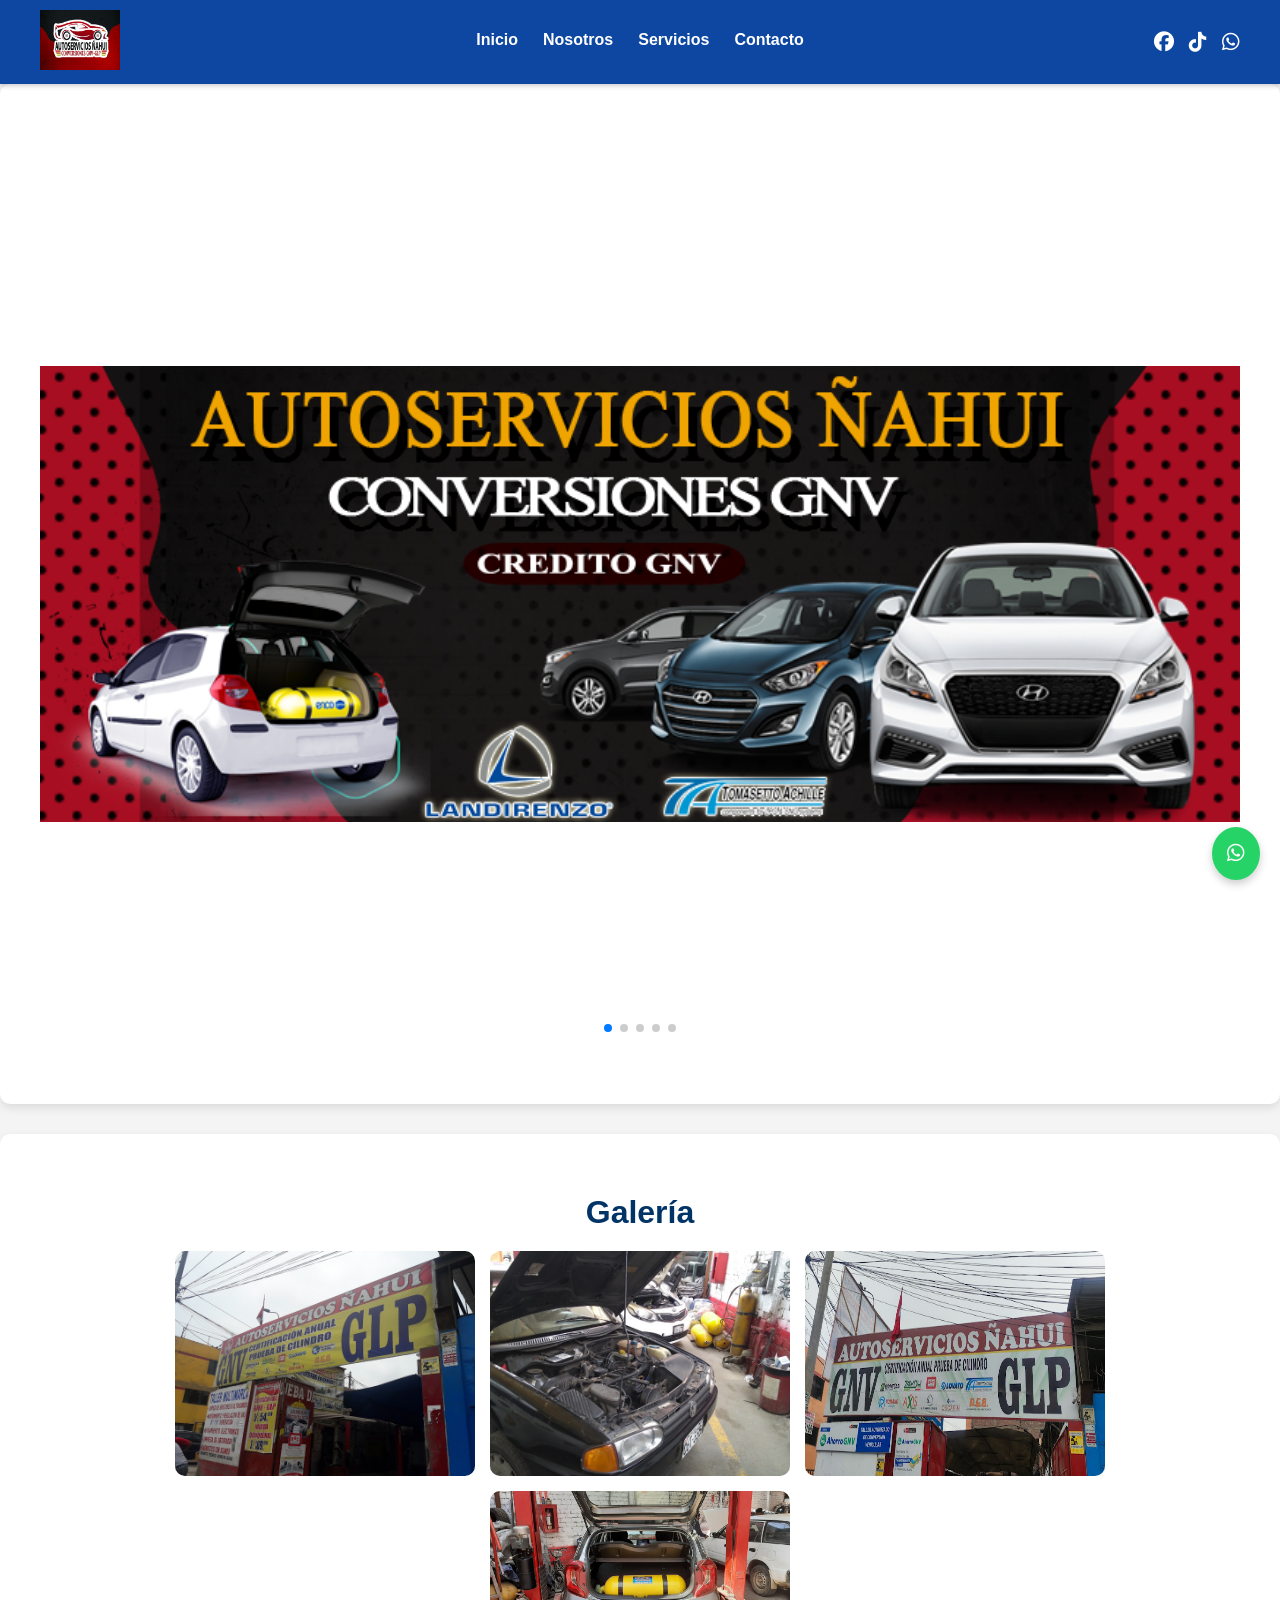
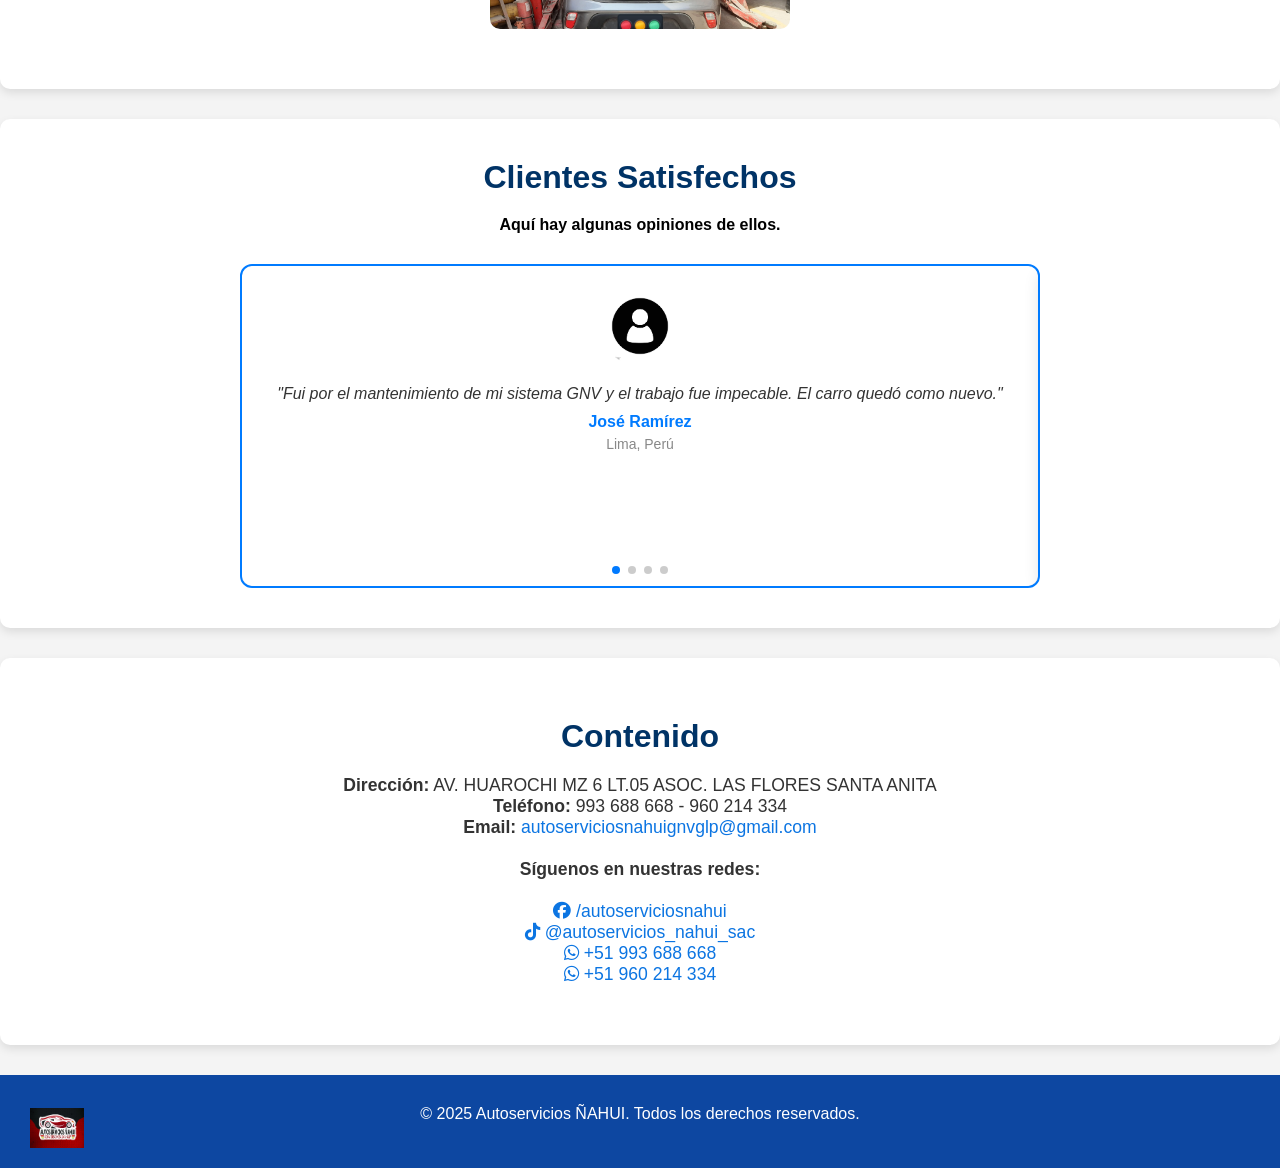
<file: index.html>
<!DOCTYPE html>
<html lang="es">
<head>
  <meta charset="UTF-8" />
  <meta name="viewport" content="width=device-width, initial-scale=1.0" />
  <title>Autoservicios ÑAHUI - Inicio</title>
  <!-- Favicon -->
  <link rel="icon" href="img/favicon.ico">
  <link rel="stylesheet" href="css/main.css">
  <link rel="stylesheet" href="css/moviles.css">
  <link rel="stylesheet" href="css/index.css" />
  <link rel="stylesheet" href="https://cdnjs.cloudflare.com/ajax/libs/font-awesome/6.5.0/css/all.min.css" />
  <link rel="stylesheet" href="https://cdn.jsdelivr.net/npm/swiper@11/swiper-bundle.min.css" />

  <!-- SEO Básico -->
  <meta name="description" content="Taller especializado en conversión de vehículos a GNV y GLP en Santa Anita. 
  Servicios profesionales y garantizados." />
  <meta property="og:title" content="Autoservicios ÑAHUI" />
  <meta property="og:description" content="Taller especializado en conversión de vehículos a GNV y GLP en Santa Anita." />
  <meta property="og:image" content="img/Logo.jpg" />
</head>
<body>

<!-- CABECERA FINAL -->
<header class="main-header">
  <div class="header-top">
    <!-- Logo -->
    <div class="logo">
      <a href="index.html">
        <img src="img/Logo.jpg" alt="Logo Autoservicios Ñahui" />
      </a>
    </div>

    <!-- Navegación (visible en escritorio) -->
    <nav class="nav-bar desktop-only" id="main-nav">
      <a href="index.html">Inicio</a>
      <a href="nosotros.html">Nosotros</a>
      <a href="servicios.html">Servicios</a>
      <a href="contacto.html">Contacto</a>
    </nav>

    <!-- Redes sociales (visible en escritorio) -->
    <div class="social-icons header-social desktop-only" id="social-icons">
      <a href="https://www.facebook.com/nahuignvglp/?locale=es_LA" target="_blank"><i class="fab fa-facebook"></i></a>
      <a href="https://www.tiktok.com/@autoservicios_nahui_sac" target="_blank"><i class="fab fa-tiktok"></i></a>
      <a href="https://wa.me/51993688668" target="_blank"><i class="fab fa-whatsapp"></i></a>
    </div>

    <!-- Botón hamburguesa (visible en móvil) -->
    <button class="hamburger" id="hamburger-btn" aria-label="Menú">
      <i class="fas fa-bars"></i>
    </button>
  </div>

    <!-- Menú móvil: solo botones -->
    <div class="menu-mobile" id="menu-mobile">
      <nav class="nav-bar">
        <a href="index.html">Inicio</a>
        <a href="nosotros.html">Nosotros</a>
        <a href="servicios.html">Servicios</a>
        <a href="contacto.html">Contacto</a>
      </nav>
    </div>

    <!-- Redes sociales fuera del recuadro azul, centradas -->
    <div class="social-icons mobile-social-icons mobile-only">
      <a href="https://www.facebook.com/nahuignvglp/?locale=es_LA" target="_blank"><i class="fab fa-facebook"></i></a>
      <a href="https://www.tiktok.com/@autoservicios_nahui_sac" target="_blank"><i class="fab fa-tiktok"></i></a>
      <a href="https://wa.me/51993688668" target="_blank"><i class="fab fa-whatsapp"></i></a>
    </div>
  </header>

  <main>
    <!-- Carrusel de fondo (Swiper) -->
    <section id="hero">
      <div class="swiper-container">
        <div class="swiper-wrapper">
          <div class="swiper-slide"><img src="img/Fondo1.png" alt="Fondo 1" /></div>
          <div class="swiper-slide"><img src="img/Fondo2.jpg" alt="Fondo 2" /></div>
          <div class="swiper-slide"><img src="img/Fondo3.jpg" alt="Fondo 3" /></div>
          <div class="swiper-slide"><img src="img/Fondo4.jpg" alt="Fondo 4" /></div>
          <div class="swiper-slide"><img src="img/Fondo5.jpg" alt="Fondo 5" /></div>
        </div>

        <!-- Paginación -->
        <div class="swiper-pagination"></div>
      </div>
    </section>

    <!-- GALERÍA -->
    <section id="galeria">
      <h2>Galería</h2>
      <div class="gallery-grid">
        <img src="img/Galeria1.jpg" alt="Conversión GNV 1" />
        <img src="img/Galeria2.jpg" alt="Conversión GNV 2" />
        <img src="img/Galeria3.jpg" alt="Taller" />
        <img src="img/Galeria4.jpg" alt="Trabajo finalizado" />
      </div>
    </section>

    <!-- Testimonios -->
<section id="testimonios" class="testimonial-section">
  <h2>Clientes Satisfechos</h2>
  <p class="subtitulo">Aquí hay algunas opiniones de ellos.</p>

  <div class="swiper testimonial-swiper">
    <div class="swiper-wrapper">
      <div class="swiper-slide testimonial">
        <img src="img/Cliente Anónimo.jpg" alt="Cliente Anónimo">
        <div class="testimonial-texto">
          <p>"Fui por el mantenimiento de mi sistema GNV y el trabajo fue impecable. El carro quedó como nuevo."</p>
          <h4>José Ramírez</h4>
          <span>Lima, Perú</span>
        </div>
      </div>

      <div class="swiper-slide testimonial">
        <img src="img/Cliente Anónimo.jpg" alt="Cliente Anónimo">
        <div class="testimonial-texto">
          <p>"Gracias a la certificación anual que me gestionaron, pude pasar la inspección sin problemas. Rápidos y responsables."</p>
          <h4>María Torres</h4>
          <span>Lima, Perú</span>
        </div>
      </div>

      <div class="swiper-slide testimonial">
        <img src="img/Cliente Anónimo.jpg" alt="Cliente Anónimo">
        <div class="testimonial-texto">
          <p>"Me hicieron la certificación quinquenal y revisaron todo con detalle. Muy profesionales, los recomiendo."</p>
          <h4>Pedro Mendoza</h4>
          <span>Lima, Perú</span>
        </div>
      </div>

      <div class="swiper-slide testimonial">
        <img src="img/Cliente Anónimo.jpg" alt="Cliente Anónimo">
        <div class="testimonial-texto">
          <p>"Convertí mi auto a GLP con ellos y todo fue rápido y seguro. Además me dieron garantía en los repuestos."</p>
          <h4>Sandra López</h4>
          <span>Lima, Perú</span>
        </div>
      </div>
    </div>

    <!-- Paginación tipo puntos -->
    <div class="swiper-pagination"></div>
  </div>
</section>

    <!-- CONTENIDO -->
    <section id="contenido">
      <h2>Contenido</h2>
      <div class="contenido-info">
        <p><strong>Dirección:</strong> AV. HUAROCHI MZ 6 LT.05 ASOC. LAS FLORES SANTA ANITA</p>
        <p><strong>Teléfono:</strong> 993 688 668 - 960 214 334</p>
        <p><strong>Email:</strong>
          <a href="mailto:autoserviciosnahuignvglp@gmail.com" class="social-link">autoserviciosnahuignvglp@gmail.com</a>
        </p><br>
        <p><strong>Síguenos en nuestras redes:</strong></p><br>
        <!-- Facebook -->
        <a href="https://www.facebook.com/nahuignvglp/?locale=es_LA" class="social-link" target="_blank">
          <i class="fab fa-facebook"></i> /autoserviciosnahui
        </a><br>
        <!-- TikTok -->
        <a href="https://www.tiktok.com/@autoservicios_nahui_sac?_t=ZM-8wiOzLtuYD8&_r=1" class="social-link" target="_blank">
          <i class="fab fa-tiktok"></i> @autoservicios_nahui_sac
        </a><br>
        <!-- WhatsApp 1 -->
        <a href="https://wa.me/51993688668" class="social-link" target="_blank">
          <i class="fab fa-whatsapp"></i> +51 993 688 668
        </a><br>
        <!-- WhatsApp 2 -->
        <a href="https://wa.me/51960214334" class="social-link" target="_blank">
          <i class="fab fa-whatsapp"></i> +51 960 214 334
        </a><br>
      </div>
    </section>
  </main>

  <!-- Pie de página -->
  <footer>
    <img src="img/Logo.jpg" class="logo-footer" alt="Logo pie de página" />
    <p>&copy; 2025 Autoservicios ÑAHUI. Todos los derechos reservados.</p>
    <div class="social-footer">
      <a href="https://wa.me/51960214334" class="whatsapp-float" target="_blank">
        <i class="fab fa-whatsapp"></i>
      </a>
    </div>
  </footer>

  <!-- Scripts -->
  <script src="https://cdn.jsdelivr.net/npm/swiper@11/swiper-bundle.min.js"></script>
  <script src="js/index.js"></script>
  <script src="js/main.js"></script>
</body>
</html>
</file>
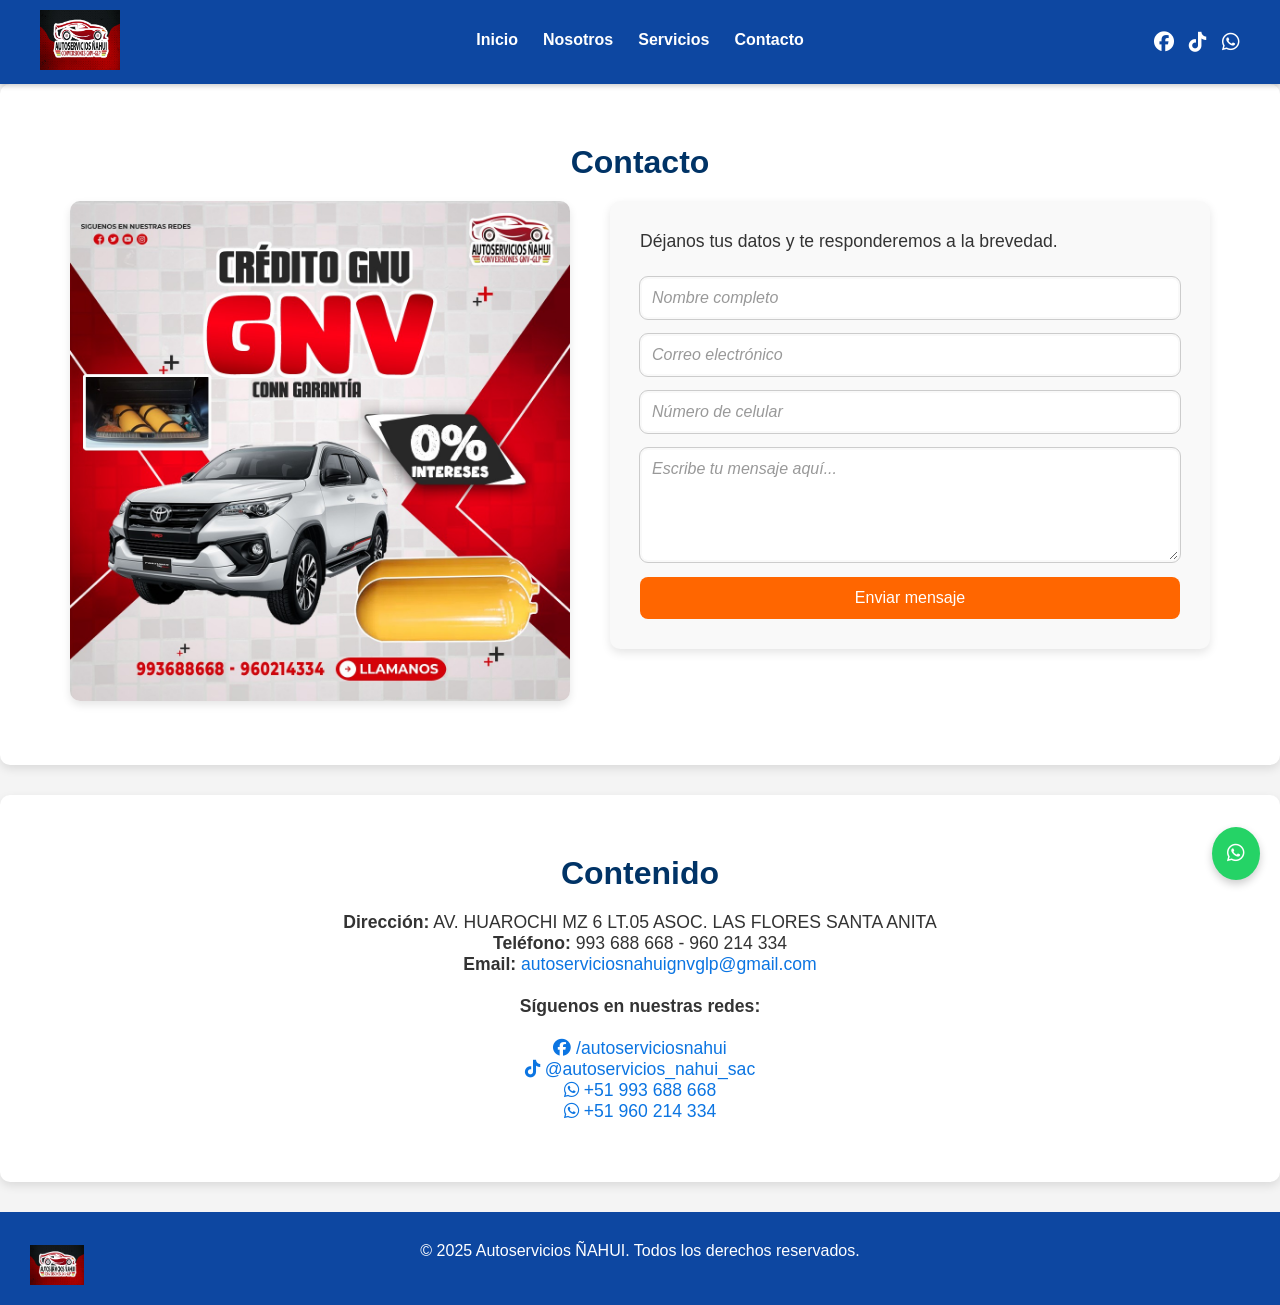
<file: contacto.html>
<!DOCTYPE html>
<html lang="es">
<head>
  <meta charset="UTF-8">
  <meta name="viewport" content="width=device-width, initial-scale=1.0">
  <title>Autoservicios ÑAHUI - Contacto</title>
    <!-- Favicon -->
  <link rel="icon" href="img/favicon.ico">
  <link rel="stylesheet" href="css/main.css">
  <link rel="stylesheet" href="css/moviles.css">
  <link rel="stylesheet" href="css/contacto.css">
  <link rel="stylesheet" href="https://cdnjs.cloudflare.com/ajax/libs/font-awesome/6.4.0/css/all.min.css">

  <!-- SEO Básico -->
  <meta name="description" content="Taller especializado en conversión de vehículos a GNV y GLP en Santa Anita. 
  Servicios profesionales y garantizados.">
  <meta property="og:title" content="Autoservicios ÑAHUI">
  <meta property="og:description" content="Taller especializado en conversión de vehículos a GNV y GLP en Santa Anita.">
  <meta property="og:image" content="img/Logo.jpg">
</head>
<body>

<!-- CABECERA FINAL -->
<header class="main-header">
  <div class="header-top">
    <!-- Logo -->
    <div class="logo">
      <a href="index.html">
        <img src="img/Logo.jpg" alt="Logo Autoservicios Ñahui" />
      </a>
    </div>

    <!-- Navegación (visible en escritorio) -->
    <nav class="nav-bar desktop-only" id="main-nav">
      <a href="index.html">Inicio</a>
      <a href="nosotros.html">Nosotros</a>
      <a href="servicios.html">Servicios</a>
      <a href="contacto.html">Contacto</a>
    </nav>

    <!-- Redes sociales (visible en escritorio) -->
    <div class="social-icons header-social desktop-only" id="social-icons">
      <a href="https://www.facebook.com/nahuignvglp/?locale=es_LA" target="_blank"><i class="fab fa-facebook"></i></a>
      <a href="https://www.tiktok.com/@autoservicios_nahui_sac" target="_blank"><i class="fab fa-tiktok"></i></a>
      <a href="https://wa.me/51993688668" target="_blank"><i class="fab fa-whatsapp"></i></a>
    </div>

    <!-- Botón hamburguesa (visible en móvil) -->
    <button class="hamburger" id="hamburger-btn" aria-label="Menú">
      <i class="fas fa-bars"></i>
    </button>
  </div>

    <!-- Menú móvil: solo botones -->
    <div class="menu-mobile" id="menu-mobile">
      <nav class="nav-bar">
        <a href="index.html">Inicio</a>
        <a href="nosotros.html">Nosotros</a>
        <a href="servicios.html">Servicios</a>
        <a href="contacto.html">Contacto</a>
      </nav>
    </div>

    <!-- Redes sociales fuera del recuadro azul, centradas -->
    <div class="social-icons mobile-social-icons mobile-only">
      <a href="https://www.facebook.com/nahuignvglp/?locale=es_LA" target="_blank"><i class="fab fa-facebook"></i></a>
      <a href="https://www.tiktok.com/@autoservicios_nahui_sac" target="_blank"><i class="fab fa-tiktok"></i></a>
      <a href="https://wa.me/51993688668" target="_blank"><i class="fab fa-whatsapp"></i></a>
    </div>
  </header>

  <main>
    <!-- Contacto Section -->
    <section id="contacto">
      <h2>Contacto</h2>

      <!-- Contenedor imagen + formulario -->
      <div class="contact-container">
        
        <!-- Imagen al lado izquierdo -->
        <div class="contact-image-wrapper">
          <img src="img/Formulario.jpg" alt="Contáctanos" class="contact-side-image">
        </div>

      <!-- Formulario -->
  <form class="contact-form" action="https://formsubmit.co/autoserviciosnahuignvglp@gmail.com" method="POST">
    <p class="form-subtitle">Déjanos tus datos y te responderemos a la brevedad.</p>

    <input type="text" name="Nombre" placeholder="Nombre completo" required>
    <input type="email" name="Correo" placeholder="Correo electrónico" required>
    <input type="tel" name="Teléfono" placeholder="Número de celular" required>
    <textarea name="Mensaje" rows="5" placeholder="Escribe tu mensaje aquí..." required></textarea>

    <!-- Campos ocultos -->
    <input type="hidden" name="_next" value="https://matiasg17.github.io/Autoservicios-Nahui-v6/gracias.html">
    <input type="hidden" name="_captcha" value="false"> <!-- Evita reCAPTCHA -->
    <button type="submit">Enviar mensaje</button>
  </form>
    </div>
  </section>

    <!-- CONTENIDO -->
    <section id="contenido">
      <h2>Contenido</h2>
      <div class="contenido-info">
        <p><strong>Dirección:</strong> AV. HUAROCHI MZ 6 LT.05 ASOC. LAS FLORES SANTA ANITA</p>
        <p><strong>Teléfono:</strong> 993 688 668 - 960 214 334</p>
        <p><strong>Email:</strong>
          <a href="mailto:autoserviciosnahuignvglp@gmail.com" class="social-link">autoserviciosnahuignvglp@gmail.com</a>
        </p><br>
        <p><strong>Síguenos en nuestras redes:</strong></p><br>
        <!-- Facebook -->
        <a href="https://www.facebook.com/nahuignvglp/?locale=es_LA" class="social-link" target="_blank">
          <i class="fab fa-facebook"></i> /autoserviciosnahui
        </a><br>
        <!-- TikTok -->
        <a href="https://www.tiktok.com/@autoservicios_nahui_sac?_t=ZM-8wiOzLtuYD8&_r=1" class="social-link" target="_blank">
          <i class="fab fa-tiktok"></i> @autoservicios_nahui_sac
        </a><br>
        <!-- WhatsApp 1 -->
        <a href="https://wa.me/51993688668" class="social-link" target="_blank">
          <i class="fab fa-whatsapp"></i> +51 993 688 668
        </a><br>
        <!-- WhatsApp 2 -->
        <a href="https://wa.me/51960214334" class="social-link" target="_blank">
          <i class="fab fa-whatsapp"></i> +51 960 214 334
        </a><br>
      </div>
    </section>
  </main>

  <!-- Pie de página -->
  <footer>
    <img src="img/Logo.jpg" class="logo-footer" alt="Logo pie de página">
    <p>&copy; 2025 Autoservicios ÑAHUI. Todos los derechos reservados.</p>
    <div class="social-footer">
      <a href="https://wa.me/51993688668" class="whatsapp-float" target="_blank">
        <i class="fab fa-whatsapp"></i>
      </a>
    </div>
  </footer>
  
  <!-- Scripts -->
  <script src="js/main.js"></script>
</body>
</html>
</file>
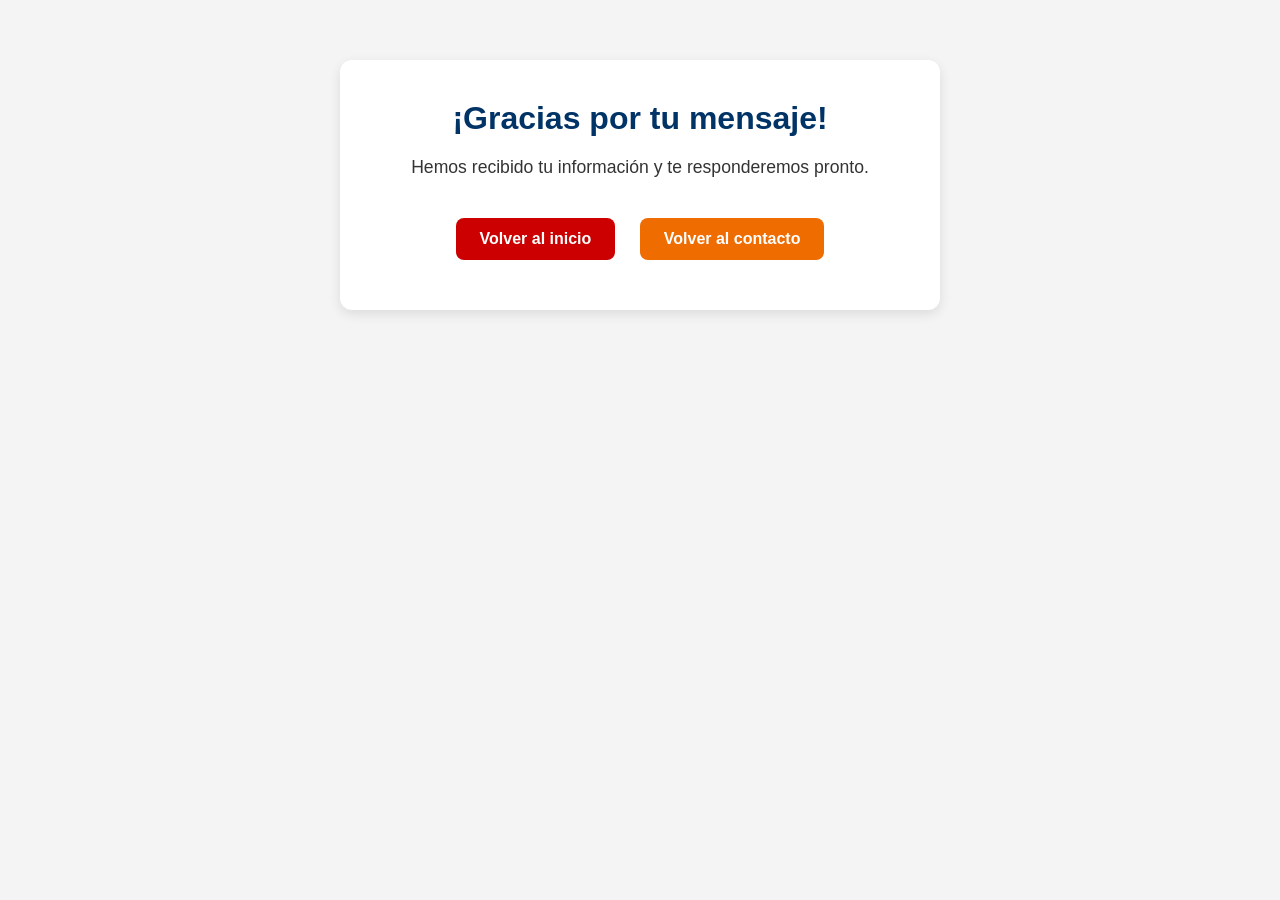
<file: gracias.html>
<!DOCTYPE html>
<html lang="es">
<head>
  <meta charset="UTF-8">
  <title>¡Gracias por contactarnos!</title>
     <!-- Favicon -->
  <link rel="icon" href="img/favicon.ico">
  <link rel="stylesheet" href="css/main.css">
  <link rel="stylesheet" href="css/moviles.css">
  <style>
    body {
      font-family: 'Segoe UI', Tahoma, Geneva, Verdana, sans-serif;
      background-color: #f4f4f4;
      padding: 60px 20px;
    }

    .container {
      max-width: 600px;
      margin: auto;
      background-color: white;
      padding: 40px;
      border-radius: 12px;
      text-align: center;
      box-shadow: 0 4px 12px rgba(0, 0, 0, 0.1);
    }

    h1 {
      color: #003366;
      margin-bottom: 20px;
    }

    p {
      color: #333;
      font-size: 1.1em;
      margin-bottom: 30px;
    }

    .btn {
      display: inline-block;
      margin: 10px;
      padding: 12px 24px;
      font-size: 1em;
      font-weight: bold;
      color: white;
      text-decoration: none;
      border-radius: 8px;
      transition: background-color 0.3s ease;
    }

    .btn-inicio {
      background-color: #cc0000;
    }

    .btn-inicio:hover {
      background-color: #b30000;
    }

    .btn-contacto {
      background-color: #ef6c00;
    }

    .btn-contacto:hover {
      background-color: #e65100;
    }
  </style>
</head>
<body>
  <div class="container">
    <h1>¡Gracias por tu mensaje!</h1>
    <p>Hemos recibido tu información y te responderemos pronto.</p>
    <a href="index.html" class="btn btn-inicio">Volver al inicio</a>
    <a href="contacto.html" class="btn btn-contacto">Volver al contacto</a>
  </div>
</body>
</html>
</file>
<file: css/main.css>
/* --------------------- RESET BÁSICO --------------------- */
* {
  margin: 0;
  padding: 0;
  box-sizing: border-box;
}

html {
  scroll-behavior: smooth;
}

body {
  font-family: 'Segoe UI', Tahoma, Geneva, Verdana, sans-serif;
  background-color: #f4f4f4;
  color: #333;
}

/* === Cabecera principal === */
.main-header {
  background-color: #0D47A1;
  color: white;
  position: sticky;
  top: 0;
  width: 100%;
  z-index: 999;
  box-shadow: 0 2px 5px rgba(0, 0, 0, 0.2);
  padding: 10px 20px;
}

.header-top {
  display: flex;
  justify-content: space-between;
  align-items: center;
  max-width: 1200px;
  margin: 0 auto;
  position: relative;
}

.logo img {
  height: 60px;
  width: auto;
}

/* Nav centrado */
.nav-bar.desktop-only {
  position: absolute;
  left: 50%;
  transform: translateX(-50%);
  display: flex;
  gap: 25px;
}

.nav-bar a {
  color: white;
  text-decoration: none;
  font-weight: bold;
  padding-bottom: 5px;
  transition: color 0.3s ease, border-bottom 0.3s ease;
}

.nav-bar a:hover {
  color: #ffcc00;
  border-bottom: 2px solid #ffcc00;
}

/* Redes sociales a la derecha */
.header-social.desktop-only {
  display: flex;
  gap: 15px;
}

.header-social a i {
  font-size: 20px;
  color: white;
  transition: color 0.3s ease;
}

.header-social a:hover i {
  color: #ffcc00;
}

/* Botón hamburguesa solo visible en móviles */
.hamburger {
  display: none;
  background: none;
  border: none;
  color: white;
  font-size: 26px;
}

/* Oculta menú móvil en escritorio */
.menu-mobile {
  display: none;
}

/* -------------------- SECCIONES GENERALES -------------------- */
section {
  padding: 60px 40px;
  background-color: white;
  margin-bottom: 30px;
  border-radius: 10px;
  box-shadow: 0 4px 10px rgba(0,0,0,0.1);
}

section h2 {
  font-size: 2em;
  color: #003366;
  margin-bottom: 20px;
  text-align: center;
}

/* --------------------- CONTENIDO --------------------- */
.contenido-image {
  width: 100%;
  height: 400px;
  object-fit: cover;
  margin-bottom: 40px;
}

.contenido-info {
  font-size: 1.1em;
  color: #333;
  text-align: center;
}

.contenido-info a {
  color: #0c75e2;
  text-decoration: none;
}

.contenido-info a:hover {
  text-decoration: underline;
}

/* --------------------- FOOTER --------------------- */
footer {
  background-color: #0D47A1;
  color: white;
  text-align: center;
  padding: 30px 20px;
  position: relative;
}

footer .logo-footer {
  position: absolute;
  bottom: 20px;
  left: 30px;
  height: 40px;
}

footer .social-footer {
  margin-top: 15px;
}

footer .social-footer a {
  color: white;
  margin-left: 15px;
  font-size: 20px;
  transition: color 0.3s ease;
}

footer .social-footer a:hover {
  color: #ffcc00;
}

/* -------------------- BOTÓN FLOTANTE WHATSAPP -------------------- */
.whatsapp-float {
  position: fixed;
  bottom: 20px;
  right: 20px;
  background-color: #25D366;
  color: white;
  font-size: 26px;
  padding: 15px;
  border-radius: 50%;
  z-index: 1000;
  box-shadow: 0 4px 8px rgba(0,0,0,0.2);
  transition: background-color 0.3s ease;
  text-align: center;
}

.whatsapp-float:hover {
  background-color: #1ebe5d;
}
</file>
<file: css/moviles.css>
@media (max-width: 768px) {
  .desktop-only {
    display: none !important;
  }

  .header-top {
    display: flex;
    justify-content: space-between;
    align-items: center;
  }

  .logo img {
    height: 50px;
  }

  .hamburger {
    display: block;
    background: none;
    border: none;
    font-size: 24px;
    color: #fff;
    cursor: pointer;
  }

  /* Menú móvil (recuadro azul claro) */
  .menu-mobile {
    display: none;
    flex-direction: column;
    align-items: center;
    background-color: #1a62cf;
    padding: 15px 10px;
    border-radius: 10px;
    margin-top: 10px;
  }

  .menu-mobile.show {
    display: flex;
  }

  .menu-mobile .nav-bar {
    display: flex;
    flex-direction: column;
    width: 100%;
    gap: 12px;
    margin-bottom: 15px;
    text-align: center;
  }

  .menu-mobile .nav-bar a {
    color: white;
    text-decoration: none;
    font-size: 1.1em;
    font-weight: bold;
    padding-bottom: 4px;
    transition: border-bottom 0.3s ease;
  }

  .menu-mobile .nav-bar a:hover {
    border-bottom: 2px solid white;
  }

  /* Redes sociales móviles (fuera del recuadro azul) */
  .mobile-only {
    display: flex !important;
  }

  .mobile-social-icons {
    justify-content: center;
    gap: 20px;
    margin-top: 10px;
    margin-bottom: 10px;
  }

  .mobile-social-icons a {
    font-size: 22px;
    color: white;
    transition: color 0.3s ease;
  }

  .mobile-social-icons a:hover {
    color: #ffcc00;
  }
}

@media (min-width: 769px) {
  .mobile-only {
    display: none !important;
  }
}
</file>
<file: css/index.css>
/* Estilos para el carrusel Swiper */
.swiper-container {
  width: 100%;
  height: 100vh;
  position: relative;
  overflow: hidden;
}

.swiper-slide img {
  width: 100%;
  height: 100%;
  object-fit: contain; /* Este cambio evita que la imagen se recorte */
}

/* Quitamos las flechas de navegación */
.swiper-button-next,
.swiper-button-prev {
  display: none !important;
}

/* Personalizamos la paginación */
.swiper-pagination {
  position: absolute;
  bottom: -30px; /* Saca la paginación de la imagen, bajándola */
  text-align: center;
  width: 100%;
}

/* Mejora visual de los puntos */
.swiper-pagination-bullet {
  background: #000;
  opacity: 0.7;
}

.swiper-pagination-bullet-active {
  background: #007BFF;
  opacity: 1;
}

/* === GALERÍA === */
.gallery-grid {
    display: flex;
    flex-wrap: wrap;
    gap: 15px;
    justify-content: center;
}

.gallery-grid img {
    width: 300px;
    border-radius: 10px;
    transition: transform 0.3s ease;
}

.gallery-grid img:hover {
    transform: scale(1.05);
}

/* Sección de testimonios */
.testimonial-section {
  text-align: center;
  padding: 40px 20px;
  background-color: #ffffff; /* Fondo blanco */
}

.testimonial-section h2 {
  color: #003366; /* Azul del título */
}

.testimonial-section .subtitulo {
  color: #000; /* Subtítulo negro */
  font-weight: bold; /* Negrita */
  margin-top: 10px;
  margin-bottom: 30px;
}

.testimonial-swiper {
  position: relative;
  max-width: 800px;
  margin: 0 auto;
  padding: 10px 0 0 0; /* Menos espacio inferior */
  border: 2px solid #007BFF; /* Borde azul para resaltar */
  border-radius: 12px;
}

/* Caja de cada testimonio */
.testimonial {
  display: flex;
  flex-direction: column;
  align-items: center;
  background: white;
  padding: 20px;
  border-radius: 12px;
  box-shadow: 0 5px 15px rgba(0, 0, 0, 0.1);
  min-height: 320px;
  justify-content: space-between;
}

.testimonial img {
  width: 80px;
  border-radius: 50%;
  margin-bottom: 15px;
}

.testimonial-texto p {
  font-size: 16px;
  font-style: italic;
  margin-bottom: 10px;
  color: #333;
}

.testimonial h4 {
  margin: 10px 0 4px;
  color: #007BFF;
}

.testimonial span {
  color: #888;
  font-size: 14px;
}

/* Paginación personalizada estilo puntos */
.swiper-pagination {
  margin-top: 10px; /* Reducido para acercar a la tarjeta */
  position: relative;
}

.swiper-pagination-bullet {
  background: #000;
  opacity: 0.6;
  width: 12px;
  height: 12px;
  margin: 0 6px;
  border-radius: 50%;
  transition: background 0.3s;
}

.swiper-pagination-bullet-active {
  background: #007BFF;
  opacity: 1;
}

/* Ocultamos botones flechas */
.swiper-button-next,
.swiper-button-prev {
  display: none;
}
</file>
<file: css/contacto.css>
/* --------------------- FORMULARIO DE CONTACTO --------------------- */
.contact-container {
    display: flex;
    gap: 40px;
    align-items: flex-start;
    justify-content: center;
    flex-wrap: wrap;
}

.contact-image-wrapper {
    flex: 1;
    max-width: 500px;
}

.contact-side-image {
    width: 100%;
    height: auto;
    border-radius: 10px;
    box-shadow: 0 4px 8px rgba(0,0,0,0.1);
}

.contact-form {
    flex: 1;
    min-width: 280px;
    max-width: 600px;
    display: flex;
    flex-direction: column;
    gap: 15px;
    background-color: #f9f9f9;
    padding: 30px;
    border-radius: 10px;
    box-shadow: 0 4px 10px rgba(0,0,0,0.1);
}

.contact-form input,
.contact-form textarea {
    padding: 10px;
    border: 2px solid transparent; /* Borde invisible por defecto */
    border-radius: 8px;
    font-size: 1em;
    font-family: inherit;
    color: #333;
    transition: border 0.2s ease;
    box-sizing: border-box;
    background-clip: padding-box;
    outline: 1px solid #ccc; /* Borde visible simulado */
}

.contact-form input:focus,
.contact-form textarea:focus {
    border-color: #003366; /* Color del borde activo */
    outline: none; /* Oculta el borde simulado */
}

.contact-form input::placeholder,
.contact-form textarea::placeholder {
    color: #999;
    font-weight: 300;
    font-style: italic;
}

.contact-form button {
    background-color: #ff6600;
    color: white;
    padding: 12px;
    border: none;
    border-radius: 8px;
    font-size: 1em;
    cursor: pointer;
    transition: background-color 0.3s ease;
}

.contact-form button:hover {
    background-color: #e65c00;
}

.form-subtitle {
    font-size: 1.1em;
    color: #333;
    margin-bottom: 10px;
}
</file>
